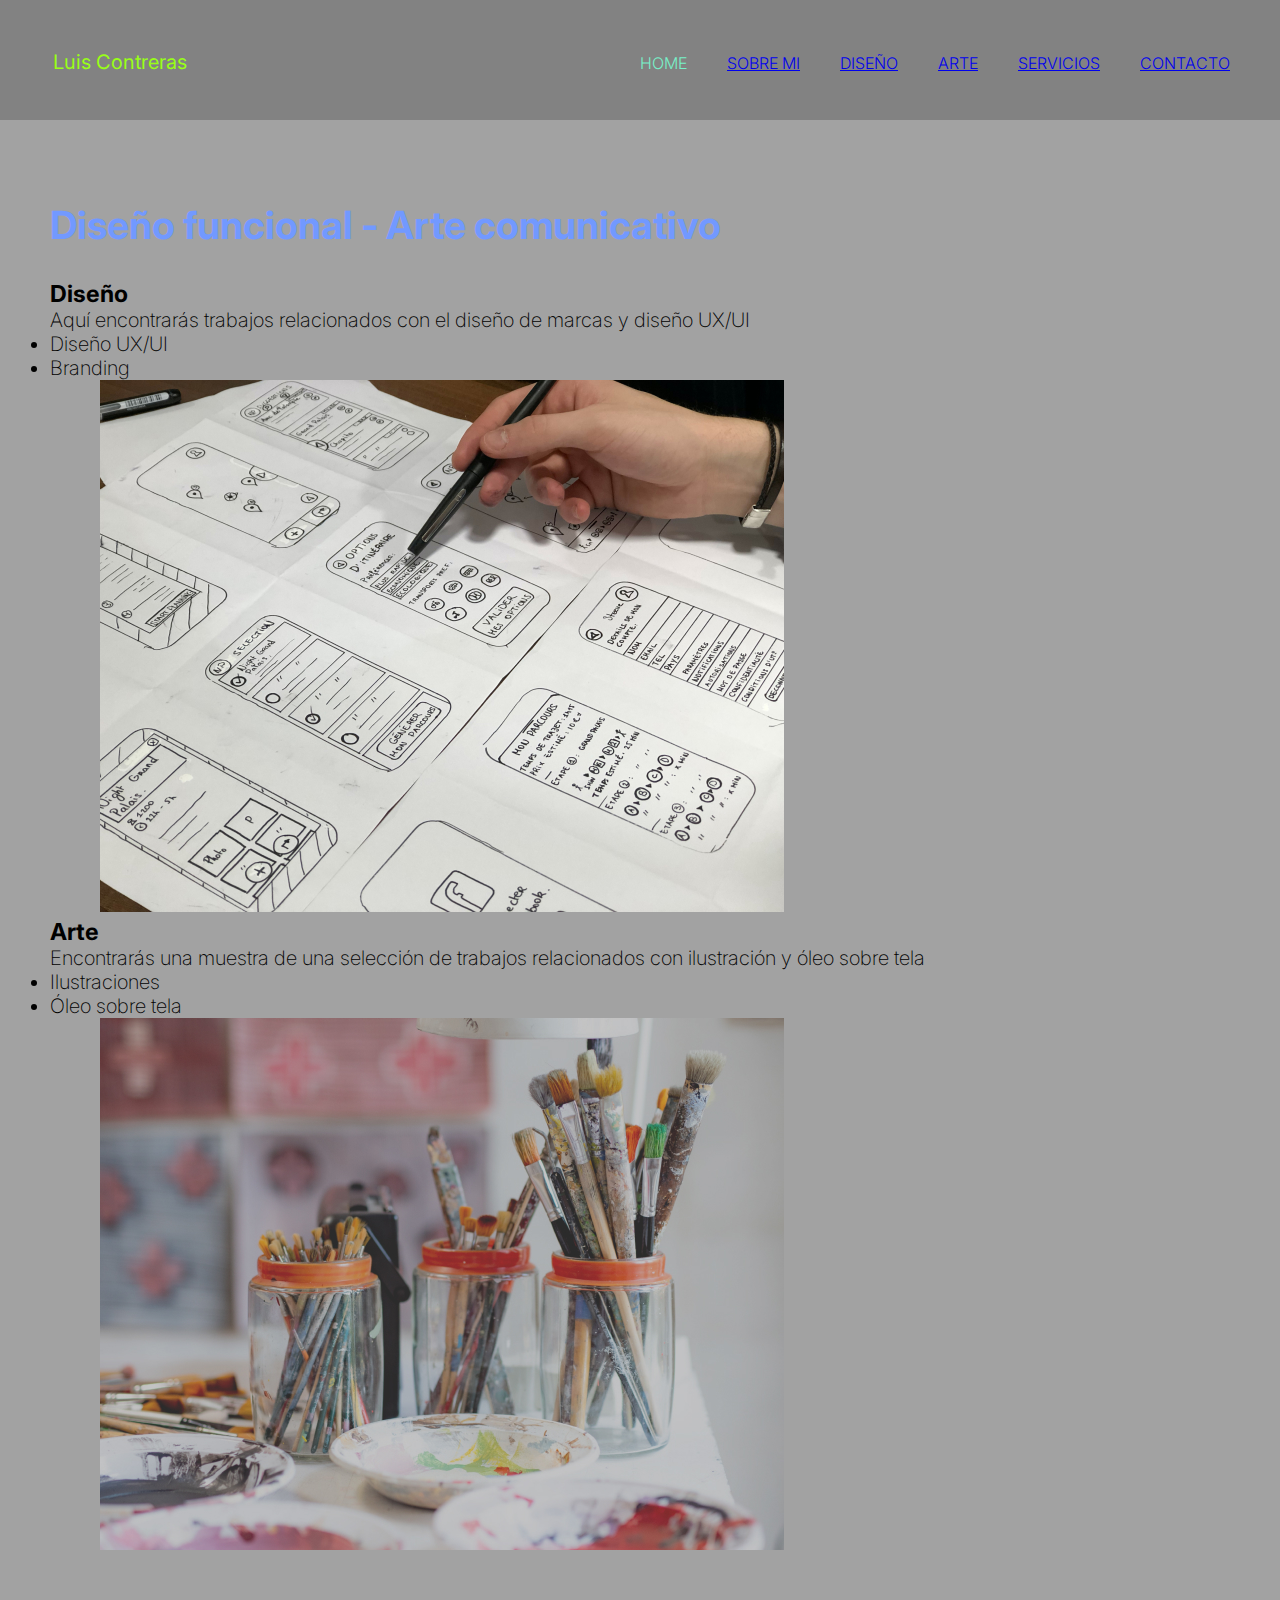
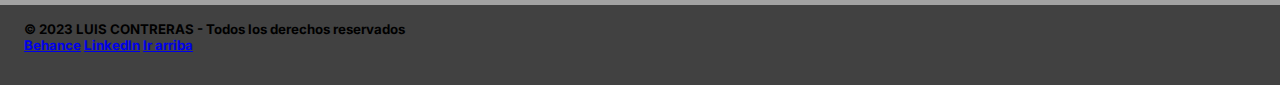
<file: index.html>
<!DOCTYPE html>
<html lang="en">
<head>

    <meta charset="UTF-8">
    <meta http-equiv="X-UA-Compatible" content="IE=edge">
    <meta name="viewport" content="width=device-width, initial-scale=1.0">

    <!--Link de la tipografia de la pagina - Inter-->
    <link rel="preconnect" href="https://fonts.googleapis.com">
    <link rel="preconnect" href="https://fonts.gstatic.com" crossorigin>
    <link href="https://fonts.googleapis.com/css2?family=Inter&display=swap" rel="stylesheet">

    <!--enlace a archivo css de estilos de la página-->
    <link rel="stylesheet" href="css/style.css">

    <title>Portafolio Luis Contreras</title>

</head>

<body>
    
    <header id="arriba">
        <nav>
            <!-- Título de mi proyecto-->
            <h1 class="titulos">Luis Contreras</h1>
            <!--Menú de navegación-->
            <ul>
                <li class="caja">HOME</li>
                <li class="caja"><a href="pages/sobre_mi.html">SOBRE MI</a></li>
                <li class="caja"><a href="pages/diseño.html">DISEÑO</a></li>
                <li class="caja"><a href="pages/arte.html">ARTE</a></li>
                <li class="caja"><a href="pages/servicios.html">SERVICIOS</a></li>
                <li class="caja"><a href="pages/contacto.html">CONTACTO</a></li>
            </ul>
        </nav>
    </header>

    <!-- Contenido más importante de la página-->
    <main>

        <div class="subtitulos">
            <h2>Diseño funcional - Arte comunicativo</h2>
        </div>
        

            <div class="bloqueuno">
                <h3 class="subtitulos2">Diseño</h3>
                <p class="textos">Aquí encontrarás trabajos relacionados con el diseño de marcas y diseño UX/UI </p>
                 <!--lista desordenada 1-->
                 <ul>
                <li class="textos">Diseño UX/UI</li>
                <li class="textos">Branding</li>
                </ul>
                
            </div>
                
            <div class="imagenhome">
                <img src="img/diseno.jpg" alt="Portafolio de diseño">
            </div>

            <div class="bloquedos">
                <h3 class="subtitulos2">Arte</h3>
                <p class="textos">Encontrarás una muestra de una selección de trabajos relacionados con ilustración y óleo sobre tela</p>
                <!--lista desordenada 2-->
                <ul>
                <li class="textos">Ilustraciones</li>
                <li class="textos">Óleo sobre tela</li>
                </ul>
                <!--etiqueta multiimedia imagen para sección arte-->      
            </div> 

            <div class="imagenhome">
                <img src="img/arte.jpg" alt="Portafolio de arte">
            </div>


    </main>

    
    <footer>
        <h5 class="derechos">
            © 2023 LUIS CONTRERAS - Todos los derechos reservados
        <h5>

        <a href="https://www.behance.net/contrerasluis" target="_blank">Behance</a>

        <a href="https://www.linkedin.com/in/luis-contreras-1345b118b/"target="_blank">LinkedIn</a>

        <a href="#arriba">Ir arriba</a>

    </footer>

</body>
</html>
</file>
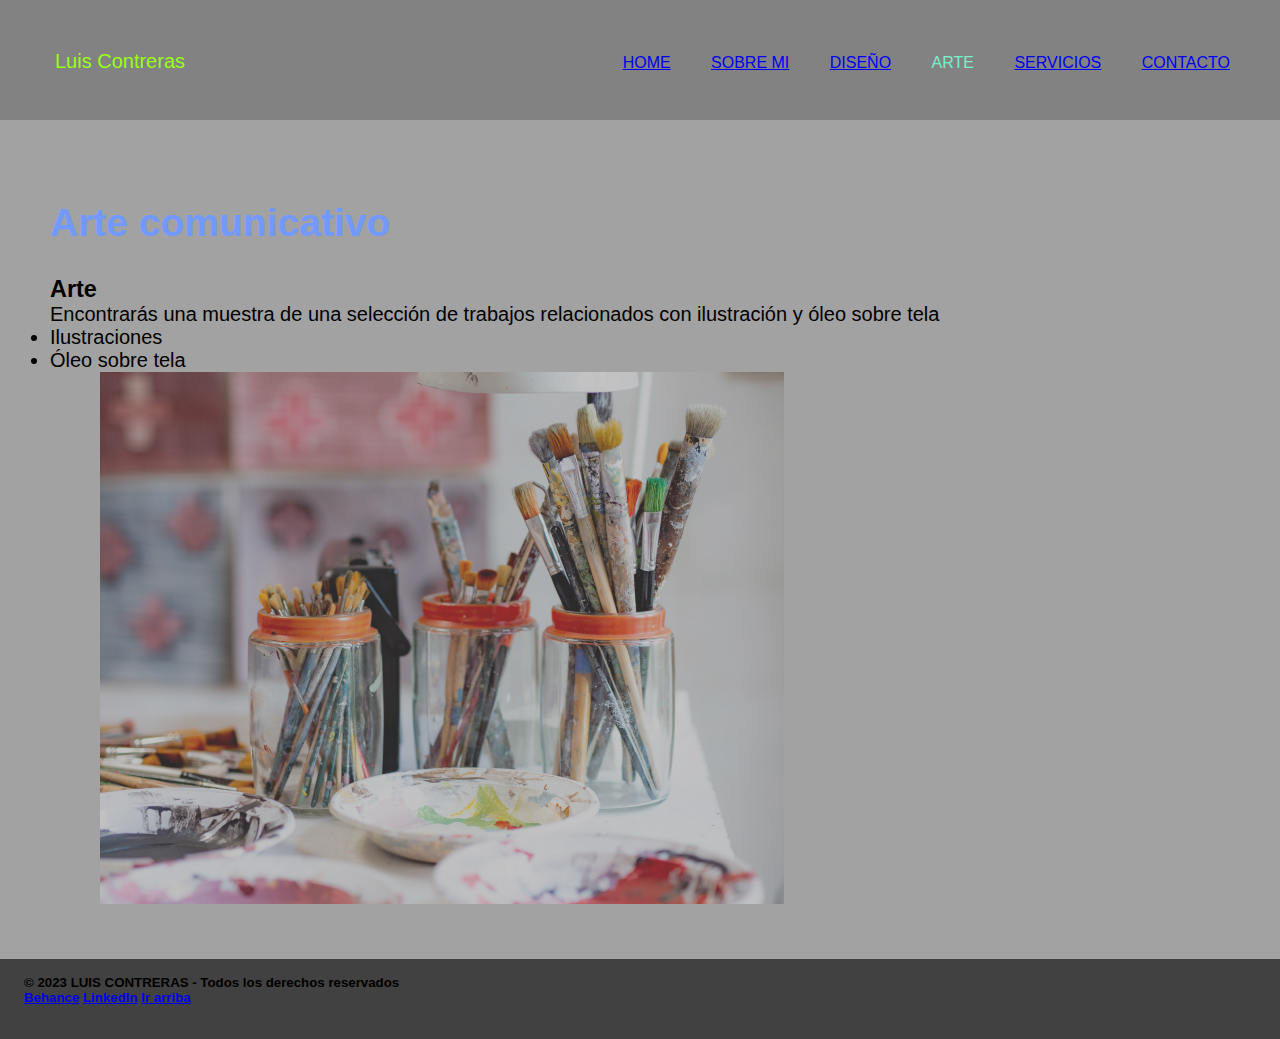
<file: pages/arte.html>
<!DOCTYPE html>
<html lang="en">
<head>
    <meta charset="UTF-8">
    <meta http-equiv="X-UA-Compatible" content="IE=edge">
    <meta name="viewport" content="width=device-width, initial-scale=1.0">
    
    <!--enlace a archivo css de estilos de la página-->
    <link rel="stylesheet" href="../css/style.css">
    
    <title>Arte</title>
</head>
<body>
    
    <header id="arriba">
        
        <nav>
            <!-- Título de mi proyecto-->
            <h1 class="titulos">Luis Contreras</h1>
             <!--Menú de navegación-->
            <ul class="encabezado">
                <li class="caja"><a href="../index.html">HOME</a></li>
                <li class="caja"><a href="../pages/sobre_mi.html">SOBRE MI</a></li>
                <li class="caja"><a href="../pages/diseño.html">DISEÑO</a></li>
                <li class="caja">ARTE</li>
                <li class="caja"><a href="../pages/servicios.html">SERVICIOS</a></li>
                <li class="caja"><a href="../pages/contacto.html">CONTACTO</a></li>
            </ul>
        </nav>
    </header>

    <main>


        <div class="subtitulos">
            <h2>Arte comunicativo</h2>
        </div>
        
        <div class="bloqueuno">

            <h3 class="subtitulos2">Arte</h3>
            <p class="textos">Encontrarás una muestra de una selección de trabajos relacionados con ilustración y óleo sobre tela</p>
        
            <!--lista desordenada 2-->
            <ul class="textos">
                <li>Ilustraciones</li>
                <li>Óleo sobre tela</li>
            </ul>
            
        </div>

        <div class="imagenhome">
            <img src="../img/arte.jpg" alt="Portafolio de arte">
        </div>




    </main>


    <footer>

        <h5 class="derechos">
            © 2023 LUIS CONTRERAS - Todos los derechos reservados
        <h5>

        <a href="https://www.behance.net/contrerasluis" target="_blank">Behance</a>

        <a href="https://www.linkedin.com/in/luis-contreras-1345b118b/"target="_blank">LinkedIn</a>

        <a href="#arriba">Ir arriba</a>

    </footer>


</body>
</html>
</file>
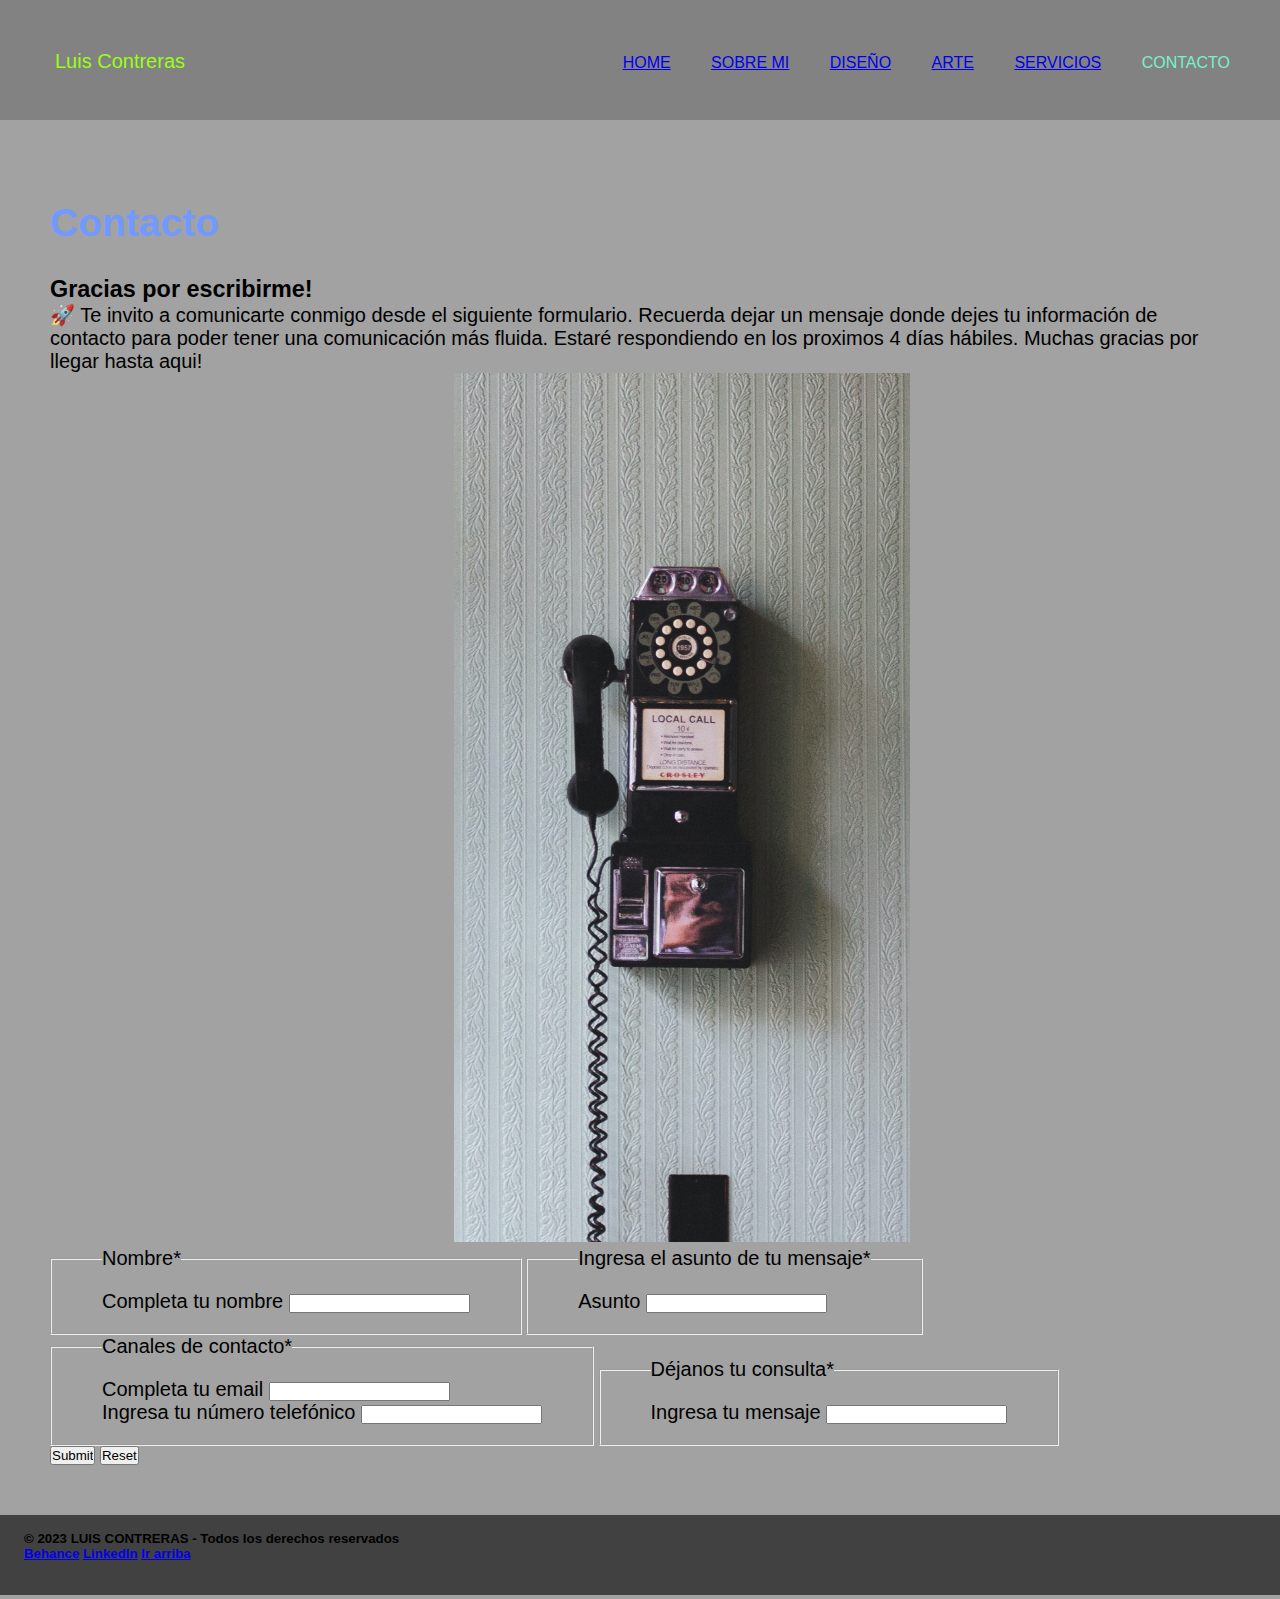
<file: pages/contacto.html>
<!DOCTYPE html>
<html lang="en">
<head>
    <meta charset="UTF-8">
    <meta http-equiv="X-UA-Compatible" content="IE=edge">
    <meta name="viewport" content="width=device-width, initial-scale=1.0">
    
    <!--enlace a archivo css de estilos de la página-->
    <link rel="stylesheet" href="../css/style.css">

    <title>Contacto</title>
</head>
<body>
   
    <header id="arriba">
        
        <nav>
            <!-- Título de mi proyecto-->
            <h1 class="titulos">Luis Contreras</h1>
            <!--Menú de navegación-->
            <ul class="encabezado">
                <li class="caja"><a href="../index.html">HOME</a></li>
                <li class="caja"><a href="../pages/sobre_mi.html">SOBRE MI</a></li>
                <li class="caja"><a href="../pages/diseño.html">DISEÑO</a></li>
                <li class="caja"><a href="../pages/arte.html">ARTE</a></li>
                <li class="caja"><a href="../pages/servicios.html">SERVICIOS</a></li>
                <li class="caja">CONTACTO</li>
            </ul>
        </nav>
    </header>
    
    <main>

        <div class="subtitulos">
            <h2>Contacto</h2>
        </div>

        <div class="bloqueuno">

            <h3 class="subtitulos2">Gracias por escribirme!</h3>
        
                <p> 🚀 Te invito a comunicarte conmigo desde el siguiente formulario. Recuerda dejar un mensaje donde dejes tu información de contacto para poder tener una comunicación más fluida. Estaré respondiendo en los proximos 4 días hábiles. Muchas gracias por llegar hasta aqui!
                </p>
            
        </div>

        <div class="imagenref">
    
            <img src="../img/contacto.jpg" alt="Contacto con clientes">

        </div>


        <!--Formulario de contacto-->
            <form class="textos">
                
                <fieldset class="formularioNombre">
                    <legend>Nombre*</legend>
                    <div>
                        <label for="nombre">Completa tu nombre</label>
                        <input type="text" name="" id="nombre">
                    </div>
                
                </fieldset>

                <fieldset class="formularioAsunto">
                    <legend>Ingresa el asunto de tu mensaje*</legend>
                    <div>
                        <label for="asunto">Asunto
                        </label>
                        <input type="text" name="" id="asunto">
                    </div>
                </fieldset>

                <fieldset class="formularioCanales">
                    <legend>Canales de contacto*</legend>
                    <div>
                        <label for="email">Completa tu email
                        </label>
                        <input type="email" name="" id="email">
                    </div>

                    <div>
                        <label for="telefono">Ingresa tu número telefónico
                        </label>
                        <input type="number" name="" id="telefono">
                    </div>
                </fieldset>

                <fieldset class="formularioMensaje">
                    <legend>Déjanos tu consulta*</legend>
                    <div>
                        <label for="mensaje">Ingresa tu mensaje
                        </label>
                        <input type="text" name="" id="mensaje">
                    </div>
                </fieldset>

                <div>
                    <input type="submit">
                    <input type="reset">

                </div>

            </form>
    
        </main>


    <footer>

        <h5 class="derechos">
            © 2023 LUIS CONTRERAS - Todos los derechos reservados
        <h5>

        <a href="https://www.behance.net/contrerasluis" target="_blank">Behance</a>

        <a href="https://www.linkedin.com/in/luis-contreras-1345b118b/"target="_blank">LinkedIn</a>

        <a href="#arriba">Ir arriba</a>

    </footer>

</body>

</html>
</file>
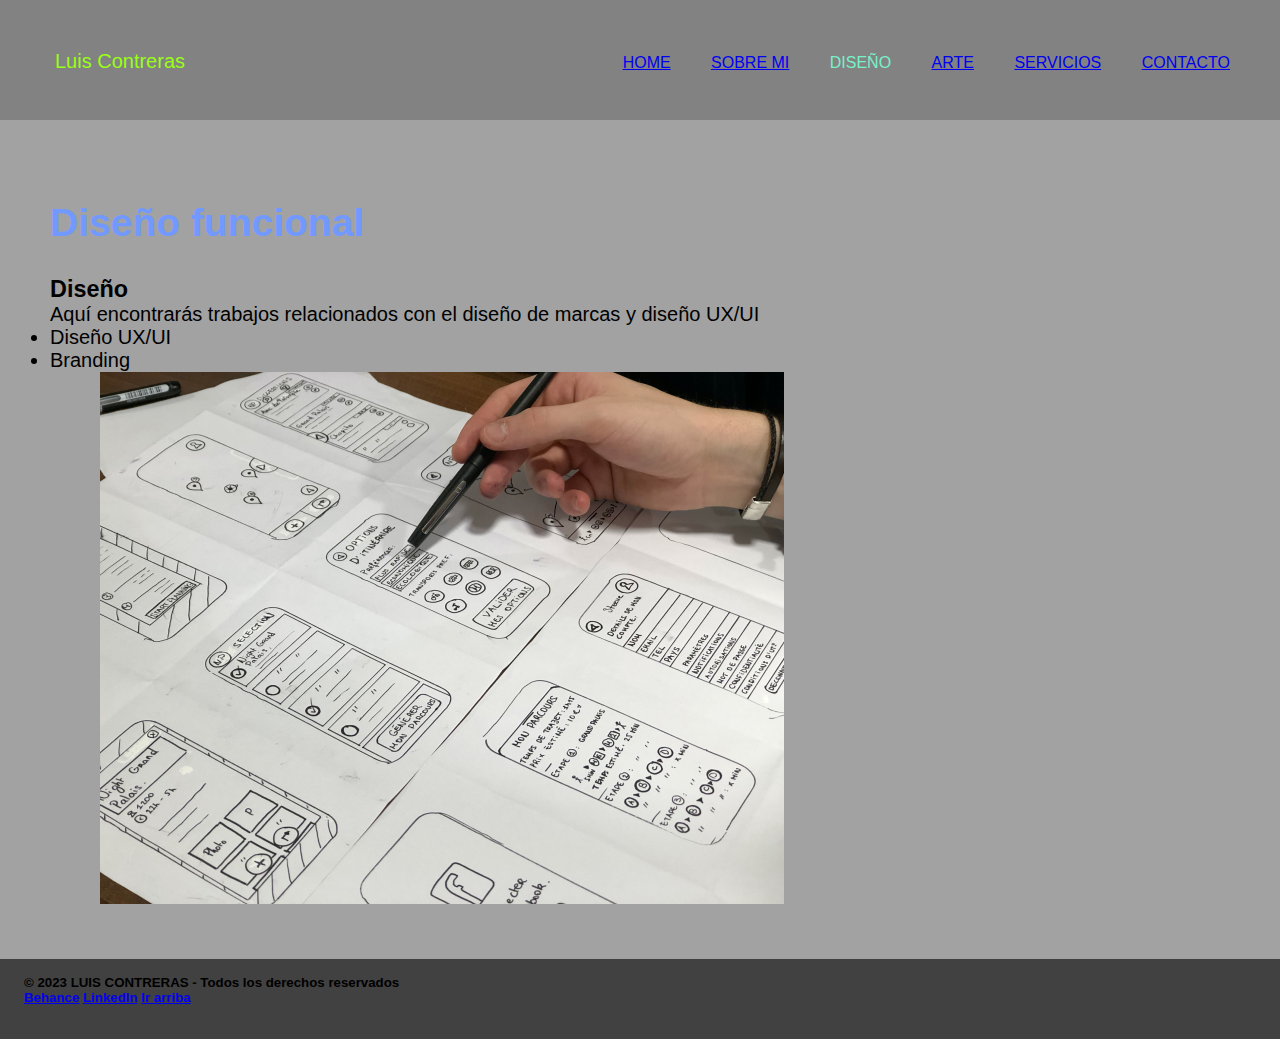
<file: pages/diseño.html>
<!DOCTYPE html>
<html lang="en">
<head>
    <meta charset="UTF-8">
    <meta http-equiv="X-UA-Compatible" content="IE=edge">
    <meta name="viewport" content="width=device-width, initial-scale=1.0">
    
    <!--enlace a archivo css de estilos de la página-->
    <link rel="stylesheet" href="../css/style.css">
    
    <title>Diseño</title>
</head>
<body>
  
    <header id="arriba">

        <nav>
            <!-- Título de mi proyecto-->
            <h1 class="titulos">Luis Contreras</h1>
            <!--Menú de navegación-->
            <ul class="encabezado">
                <li class="caja"><a href="../index.html">HOME</a></li>
                <li class="caja"><a href="../pages/sobre_mi.html">SOBRE MI</a></li>
                <li class="caja">DISEÑO</li>
                <li class="caja"><a href="../pages/arte.html">ARTE</a></li>
                <li class="caja"><a href="../pages/servicios.html">SERVICIOS</a></li>
                <li class="caja"><a href="../pages/contacto.html">CONTACTO</a></li>
            </ul>
        </nav>
    </header>
    
    <main>
        
        <div class="subtitulos">
            <h2>Diseño funcional</h2>
        </div>
        
        <div class="bloqueuno"> 
            <h3 class="subtitulos2">
                Diseño
            </h3>
        
            <p class="textos">Aquí encontrarás trabajos relacionados con el diseño de marcas y diseño UX/UI </p>

            <!--lista desordenada 1-->
            <ul class="textos">
                <li>Diseño UX/UI</li>
                <li>Branding</li>
            </ul>
        </div>

        <div class="imagenhome">
            <img src="../img/diseno.jpg" alt="Portafolio de diseño">
        </div>

    </main>

    <footer>

        <h5 class="derechos">
            © 2023 LUIS CONTRERAS - Todos los derechos reservados
        <h5>

        <a href="https://www.behance.net/contrerasluis" target="_blank">Behance</a>

        <a href="https://www.linkedin.com/in/luis-contreras-1345b118b/"target="_blank">LinkedIn</a>

        <a href="#arriba">Ir arriba</a>

    </footer>


</body>
</html>
</file>
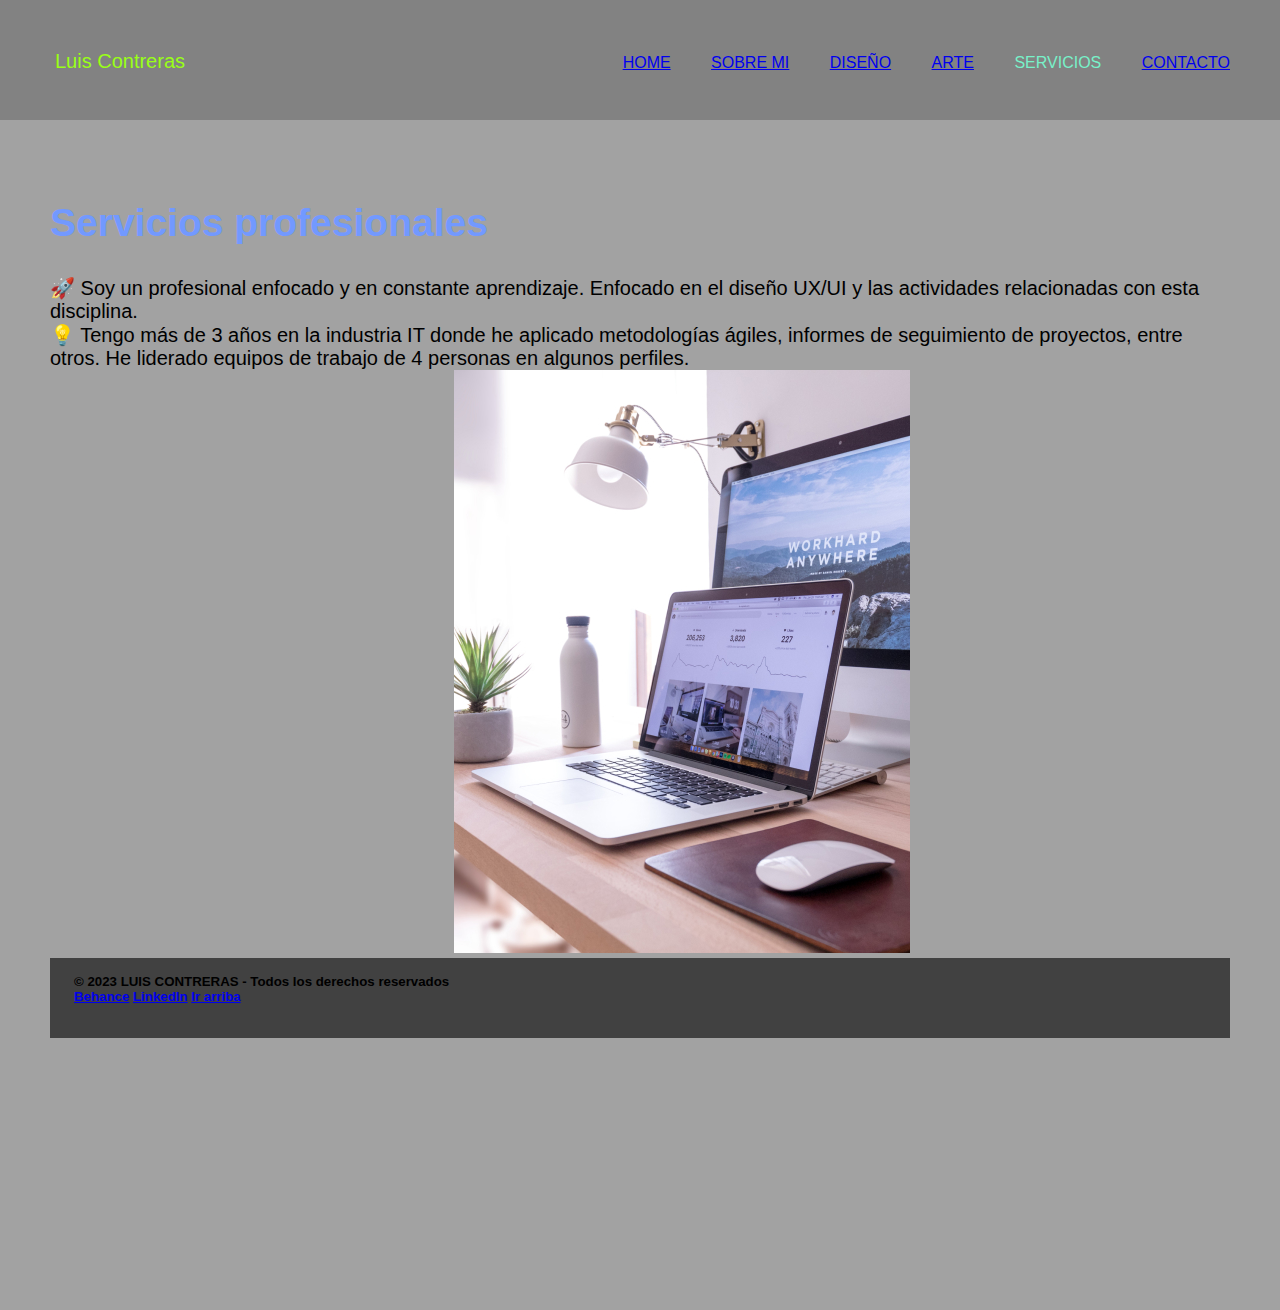
<file: pages/servicios.html>
<!DOCTYPE html>
<html lang="en">
<head>
    <meta charset="UTF-8">
    <meta http-equiv="X-UA-Compatible" content="IE=edge">
    <meta name="viewport" content="width=device-width, initial-scale=1.0">
    
    <!--enlace a archivo css de estilos de la página-->
    <link rel="stylesheet" href="../css/style.css">
    
    <title>Servicios</title>
</head>
<body>
    
    <header id="arriba">

        <nav>
            <!-- Título de mi proyecto-->
            <h1 class="titulos">Luis Contreras</h1>
            <!--Menú de navegación-->
            <ul class="encabezado">
                <li class="caja"><a href="../index.html">HOME</a></li>
                <li class="caja"><a href="../pages/sobre_mi.html">SOBRE MI</a></li>
                <li class="caja"><a href="../pages/diseño.html">DISEÑO</a></li>
                <li class="caja"><a href="../pages/arte.html">ARTE</a></li>
                <li class="caja">SERVICIOS</li>
                <li class="caja"><a href="../pages/contacto.html">CONTACTO</a></li>
            </ul>
        </nav>
    </header>

    <main>

        <div class="subtitulos">
            <h2>Servicios profesionales</h2>
        </div>

        <div class="bloqueuno">
            <p class="textos"> 🚀 Soy un profesional enfocado y en constante aprendizaje. Enfocado en el diseño UX/UI y las actividades relacionadas con esta disciplina.
            </p>
               
             <p class="textos">
                    💡 Tengo más de 3 años en la industria IT donde he aplicado metodologías ágiles, informes de seguimiento de proyectos, entre otros. He liderado equipos de trabajo de 4 personas en algunos perfiles. 
            </p>
            
        </div>

        <div class="imagenref">

            <img src="../img/servicios.jpg" alt="Servicios profesionales">
        
        </div>




    <footer>
        
        <h5 class="derechos">
            © 2023 LUIS CONTRERAS - Todos los derechos reservados
        <h5>

        <a href="https://www.behance.net/contrerasluis" target="_blank">Behance</a>

        <a href="https://www.linkedin.com/in/luis-contreras-1345b118b/"target="_blank">LinkedIn</a>

        <a href="#arriba">Ir arriba</a>

    </footer>


</body>
</html>
</file>
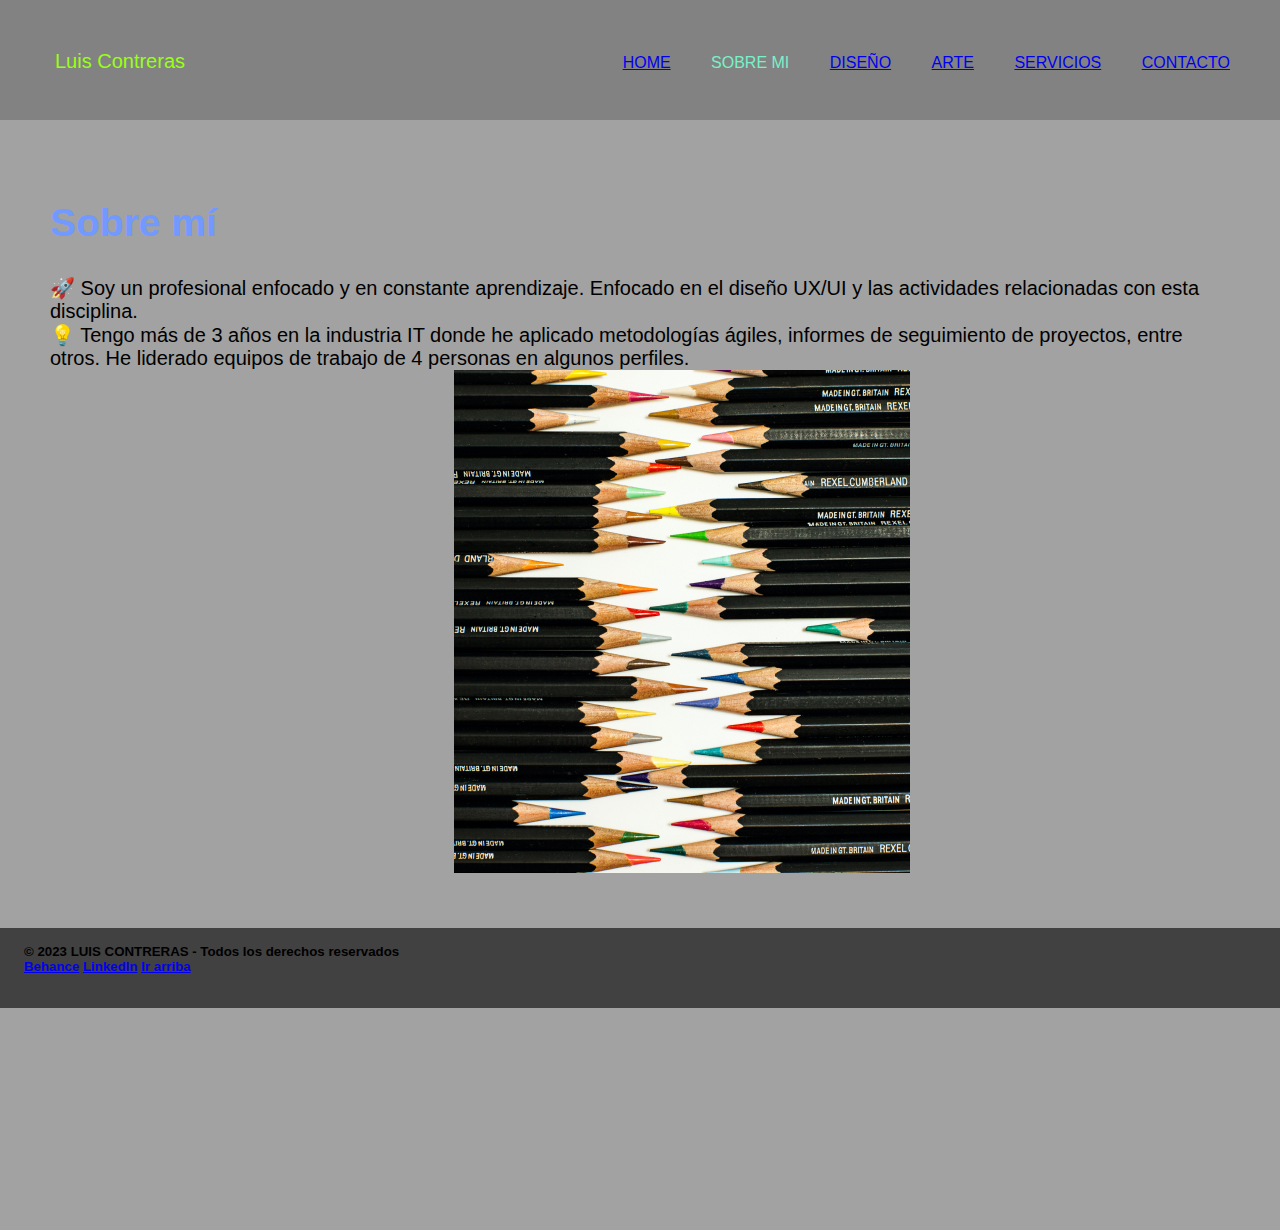
<file: pages/sobre_mi.html>
<!DOCTYPE html>
<html lang="en">
<head>
    <meta charset="UTF-8">
    <meta http-equiv="X-UA-Compatible" content="IE=edge">
    <meta name="viewport" content="width=device-width, initial-scale=1.0">
    
    <!--enlace a archivo css de estilos de la página-->
    <link rel="stylesheet" href="../css/style.css">
    
    <title>Sobre mi</title>
</head>
<body>

    <header id="arriba">

        <nav>
            
            <!-- Título de mi proyecto-->
            <h1 class="titulos">Luis Contreras</h1>
            <!--Menú de navegación-->
            <ul class="encabezado">
                <li class="caja"><a href="../index.html">HOME</a></li>
                <li class="caja">SOBRE MI</li>
                <li class="caja"><a href="../pages/diseño.html">DISEÑO</a></li>
                <li class="caja"><a href="../pages/arte.html">ARTE</a></li>
                <li class="caja"><a href="../pages/servicios.html">SERVICIOS</a></li>
                <li class="caja"><a href="../pages/contacto.html">CONTACTO</a></li>
            </ul>
        </nav>
    </header>

    <main>

        <div class="subtitulos">
            <h2>Sobre mí</h2>
        </div>
        
        <div class="bloqueuno">
            <p class="textos"> 🚀 Soy un profesional enfocado y en constante aprendizaje. Enfocado en el diseño UX/UI y las actividades relacionadas con esta disciplina.
            </p>
            <p class="textos">
                💡 Tengo más de 3 años en la industria IT donde he aplicado metodologías ágiles, informes de seguimiento de proyectos, entre otros. He liderado equipos de trabajo de 4 personas en algunos perfiles. 
            </p>
            
        </div>

        <div class="imagenref">
            <img src="../img/sobreMi.jpg" alt="Sobre mi trayectoria profesional">
        </div>




    </main>

    <footer>
        
        <h5 class="derechos">
            © 2023 LUIS CONTRERAS - Todos los derechos reservados
        <h5>

        <a href="https://www.behance.net/contrerasluis" target="_blank">Behance</a>

        <a href="https://www.linkedin.com/in/luis-contreras-1345b118b/"target="_blank">LinkedIn</a>

        <a href="#arriba">Ir arriba</a>

    </footer>


</body>
</html>
</file>
<file: css/style.css>
/* Estilos para página Portafolio Luis Contreras */

/*Reset*/
*{
    margin: 0;
    padding: 0;
    box-sizing: border-box;
}

/*estilos generales */
html{
    font-family: 'Inter', sans-serif;
    background-color:  rgb(162, 162, 162);
}

/*estilos del header*/
header {
    background-color: rgb(130, 130, 130);
    height: 120px;
    padding: 32px 32px 32px 32px; 
}

header .titulos {
    list-style: none;
    color: rgb(153, 255, 22);
    font-size: 20px;
    font-weight: 400;
    width: 160px;
    height: 30px;
    margin: 8px;
    padding: 10px; 
    text-align: center;
}

header .caja {
    list-style: none;
    color: rgb(120, 241, 201);
    font-size: 16px;    
    font-weight: 300;
    width: 50px;
    height: 30px;
    margin: 8px;
    padding: 10px;
    display: inline;
}


header nav {
    display: flex;
    justify-content: space-between;
    align-items: baseline;
}


/*estilos del main*/

main {
    background-color:  rgb(162, 162, 162);
    margin: 50px;
}


/*h2*/
main .subtitulos {
    display: inline;
    color: rgb( 114, 153, 255);
    font-size: 26px;    
    font-weight: 300;
    border: 100px;
    padding: 20px 50px 20px 50px;
    
}

main .bloqueuno {
    display: inline;
    color: rgb(0, 0, 0);
    font-size: 20px;    
    font-weight: 200;
    padding: 20px 50px 20px 50px;
    border: 100px 100px 100px 100px;

}

main .bloquedos {
    display: inline;
    color: rgb(0, 0, 0);
    font-size: 20px;    
    font-weight: 200;
    padding: 20px 50px 20px 50px;
    border: 100px 100px 100px 100px;
}

main .imagenref {
    display: inline;  
    padding: 30%;
    border: 100px 100px 100px 100px;
}

main .imagenhome {

    display: inline;  
    border: 100px 100px 100px 100px;

}

main .textos .formularioNombre {

    display: inline;
    color: rgb(0, 0, 0);
    font-size: 20px;    
    font-weight: 200;
    padding: 20px 50px 20px 50px;
    border: 100px 100px 100px 100px;

}

main .textos .formularioAsunto {

    display: inline;
    color: rgb(0, 0, 0);
    font-size: 20px;    
    font-weight: 200;
    padding: 20px 50px 20px 50px;
    border: 100px 100px 100px 100px;

}

main .textos .formularioCanales {

    display: inline;
    color: rgb(0, 0, 0);
    font-size: 20px;    
    font-weight: 200;
    padding: 20px 50px 20px 50px;
    border: 100px 100px 100px 100px;

}

main .textos .formularioMensaje {

    display: inline;
    color: rgb(0, 0, 0);
    font-size: 20px;    
    font-weight: 200;
    padding: 20px 50px 20px 50px;
    border: 100px 100px 100px 100px;

}











    /*h3
    .subtitulos2 {
    color: rgb(0, 0, 0);
    font-size: 20px;    
    font-weight: 500;
    width: 60px;
    height: 50px;
    justify-content: center;
    padding: 20px 50px 20px 50px;
    
    }

    textos o parrafos
    .textos {
    color: rgb(0, 0, 0);
    }*/




    footer{
    background-color: rgb(65, 65, 65);
    font-size: 16px;
    height: 80px;
    padding: 16px 24px 16px 24px;
    
    }
</file>
